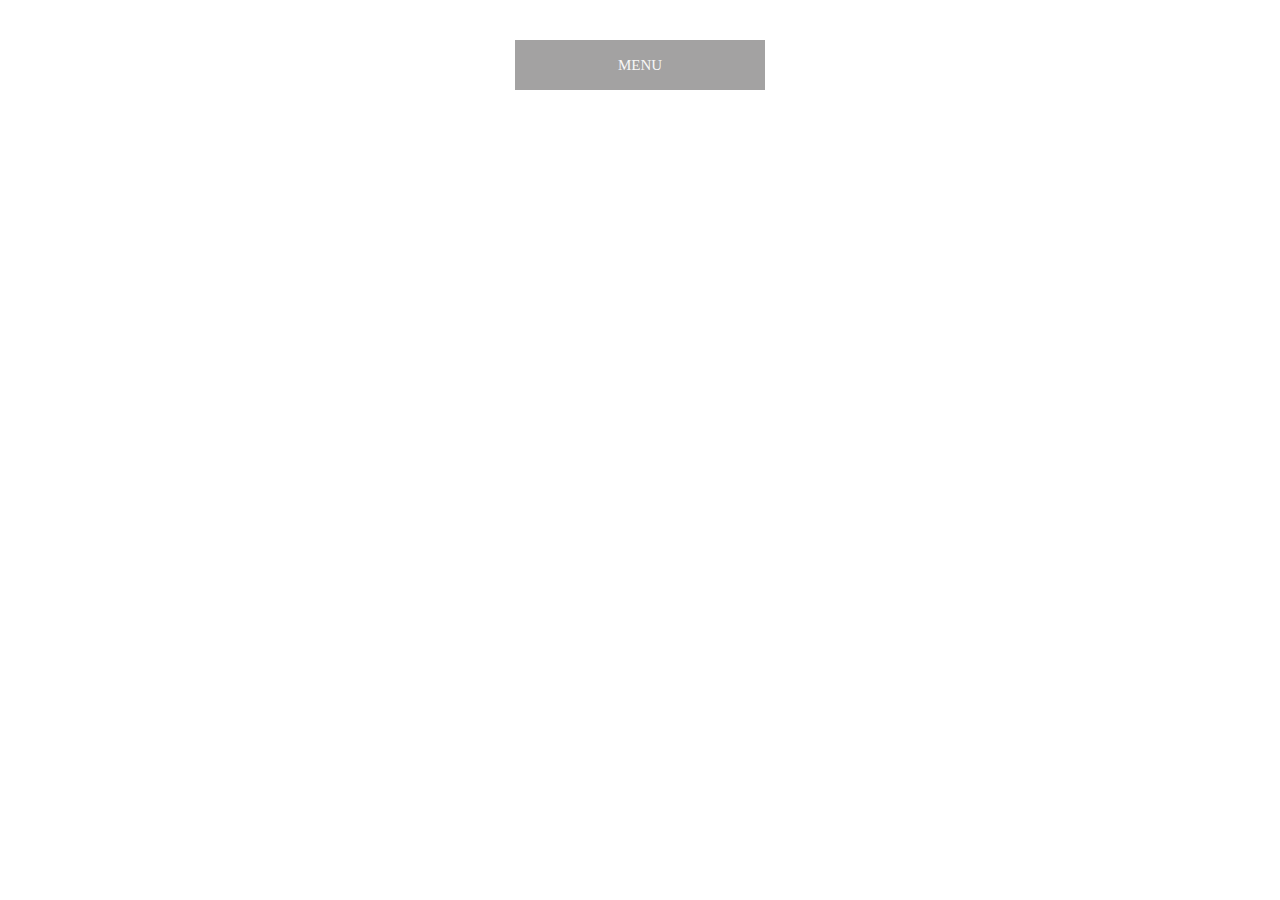
<file: animation/03-dropdown-menu/index.html>
<!DOCTYPE html>
<html lang="en">
  <head>
    <meta charset="UTF-8" />
    <meta http-equiv="X-UA-Compatible" content="IE=edge" />
    <meta name="viewport" content="width=device-width, initial-scale=1.0" />
    <title>Dropdown Menu</title>
    <link rel="stylesheet" href="style.css" />
  </head>
  <body>
    <div class="dropdown-container">
        <div class="menu-title">MENU</div>
        <ul class="dropdown-menu">
            <li>ITEM 1</li>
            <li>ITEM 2</li>
            <li>ITEM 3</li>
            <li>ITEM 4</li>
            <li>ITEM 5</li>
        </ul>
    </div>
    <script src="script.js"></script>
  </body>
</html>
</file>
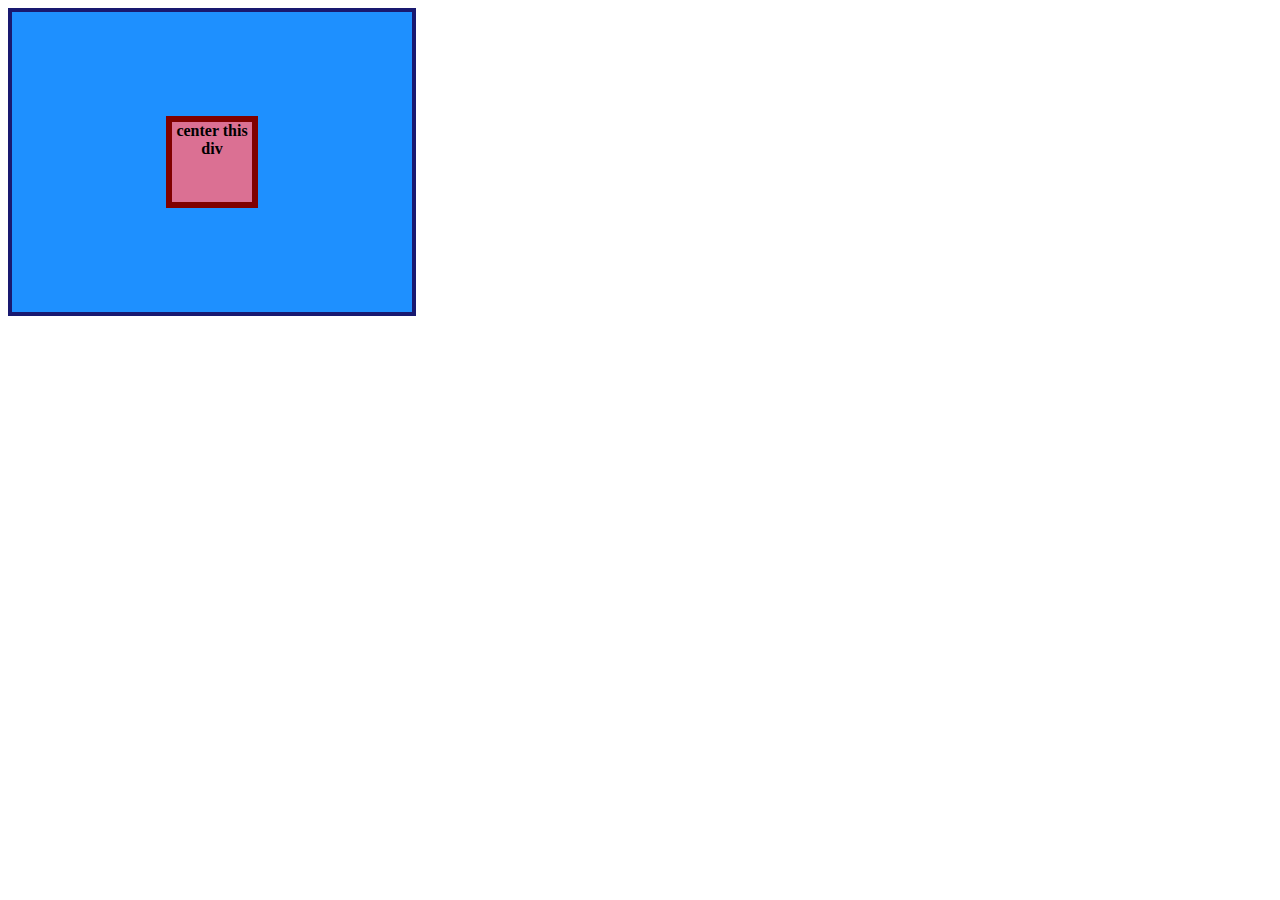
<file: flex/01-flex-center/index.html>
<!DOCTYPE html>
<html lang="en">
  <head>
    <meta charset="UTF-8">
    <meta http-equiv="X-UA-Compatible" content="IE=edge">
    <meta name="viewport" content="width=device-width, initial-scale=1.0">
    <title>CENTER THIS DIV</title>
    <link rel="stylesheet" href="style.css">
  </head>
  <body>
    <div class="container">
      <div class="box">center this div</div>
    </div>
  </body>
</html>
</file>
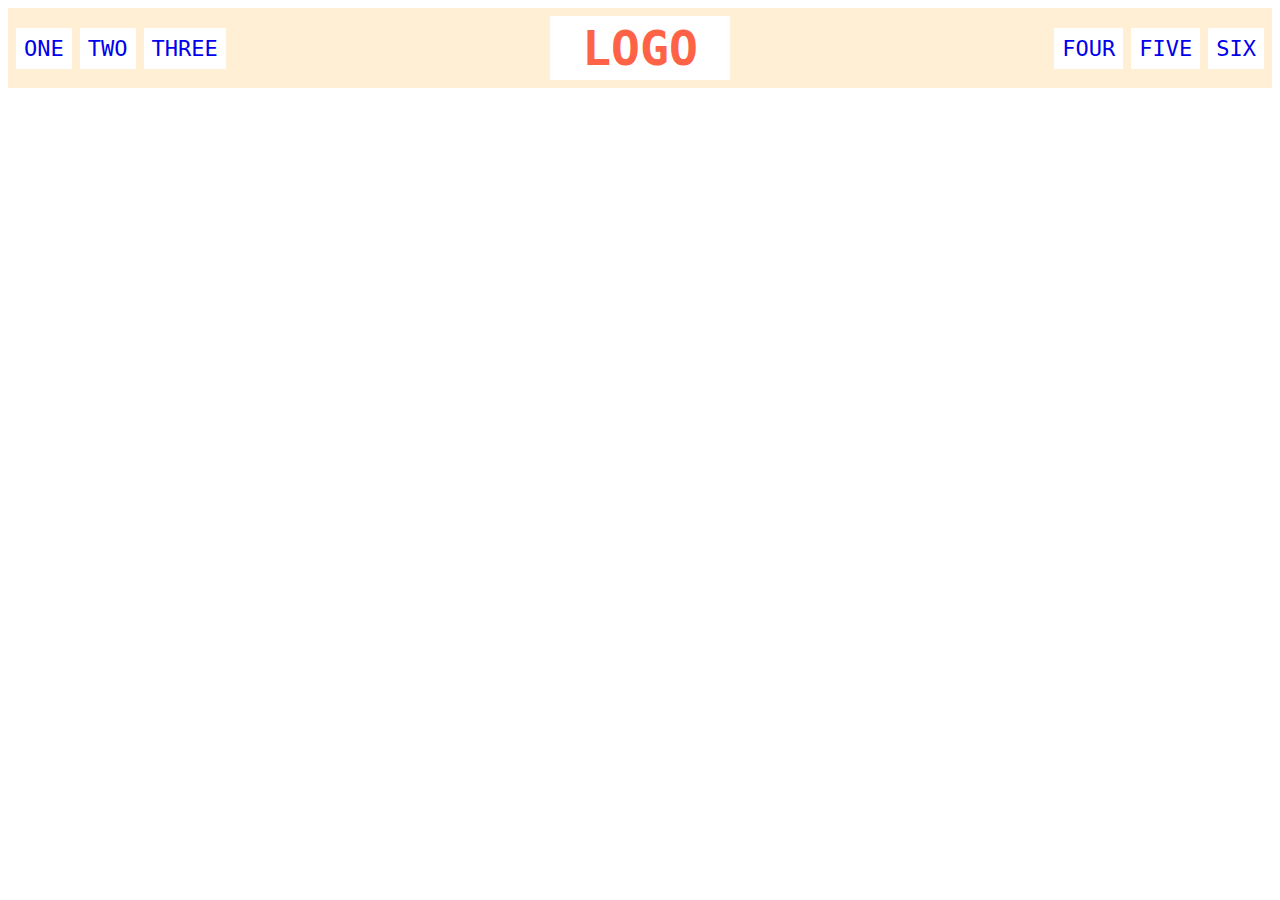
<file: flex/02-flex-header/index.html>
<!DOCTYPE html>
<html lang="en">
  <head>
    <meta charset="UTF-8">
    <meta http-equiv="X-UA-Compatible" content="IE=edge">
    <meta name="viewport" content="width=device-width, initial-scale=1.0">
    <title>Flex Header</title>
    <link rel="stylesheet" href="style.css">
  </head>
  <body>
    <div class="header">
      <div class="left-links">
        <ul>
          <li><a href="#">ONE</a></li>
          <li><a href="#">TWO</a></li>
          <li><a href="#">THREE</a></li>
        </ul>
      </div>
      <div class="logo">LOGO</div>
      <div class="right-links">
        <ul>
          <li><a href="#">FOUR</a></li>
          <li><a href="#">FIVE</a></li>
          <li><a href="#">SIX</a></li>
        </ul>
      </div>
    </div>
  </body>
</html>
</file>
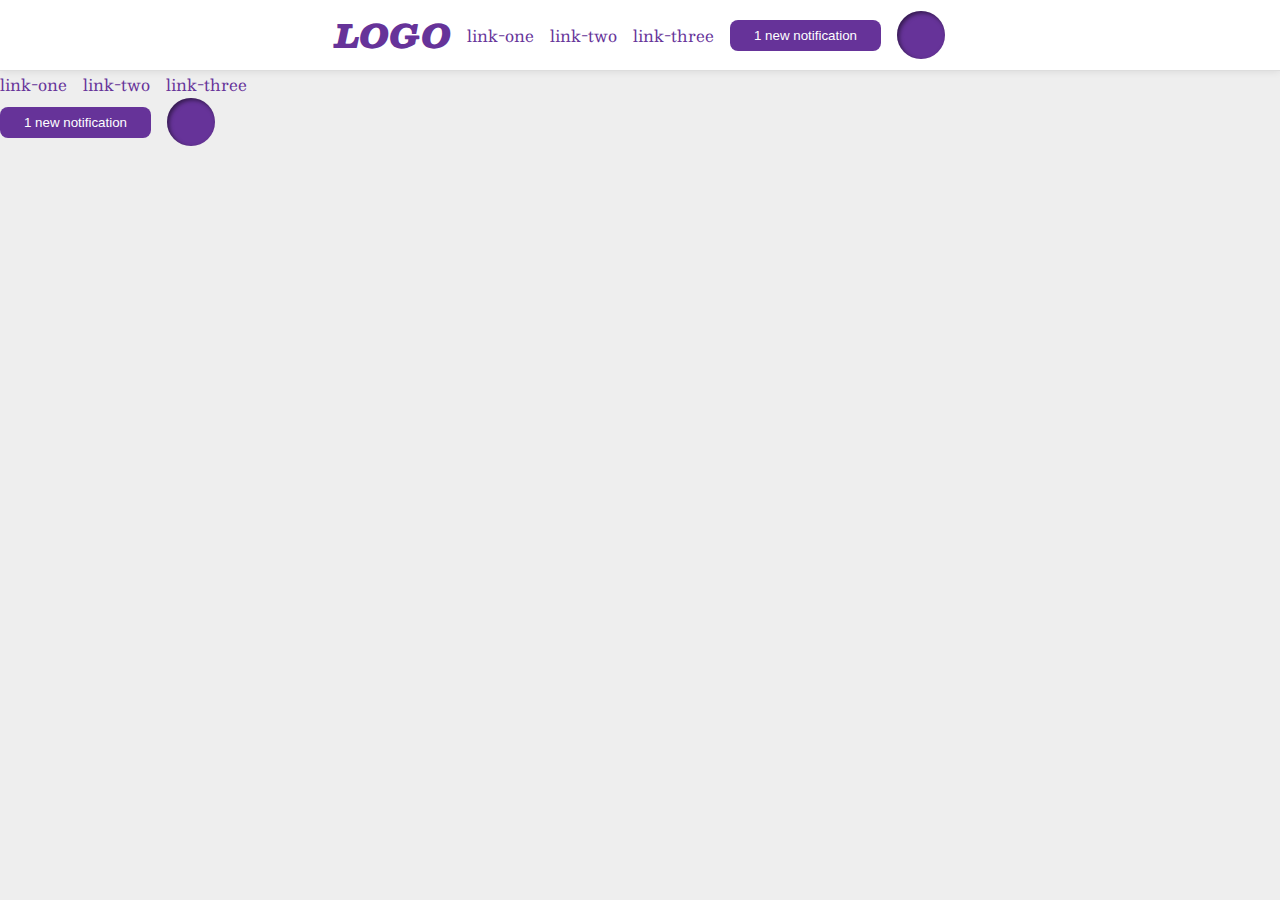
<file: flex/03-flex-header-2/index.html>
<!DOCTYPE html>
<html lang="en">
  <head>
    <meta charset="UTF-8">
    <meta http-equiv="X-UA-Compatible" content="IE=edge">
    <meta name="viewport" content="width=device-width, initial-scale=1.0">
    <title>Flex Header 2</title>
    <link rel="stylesheet" href="style.css">
  </head>
  <body>
    <div class="header">
      <div class="logo">
        LOGO
      </div>
      <ul class="links">
        <li><a href="google.com">link-one</a></li>
        <li><a href="google.com">link-two</a></li>
        <li><a href="google.com">link-three</a></li>
      </ul>
      <button class="notifications">
        1 new notification
      </button>
      <div class="profile-image"></div>
    </div>
    <ul class="links">
      <li><a href="google.com">link-one</a></li>
      <li><a href="google.com">link-two</a></li>
      <li><a href="google.com">link-three</a></li>
    </ul>
    <div class="right-side-header">
      <button class="notifications">
        1 new notification
      </button>
      <div class="profile-image"></div>
    </div>
  </body>
</html>
</file>
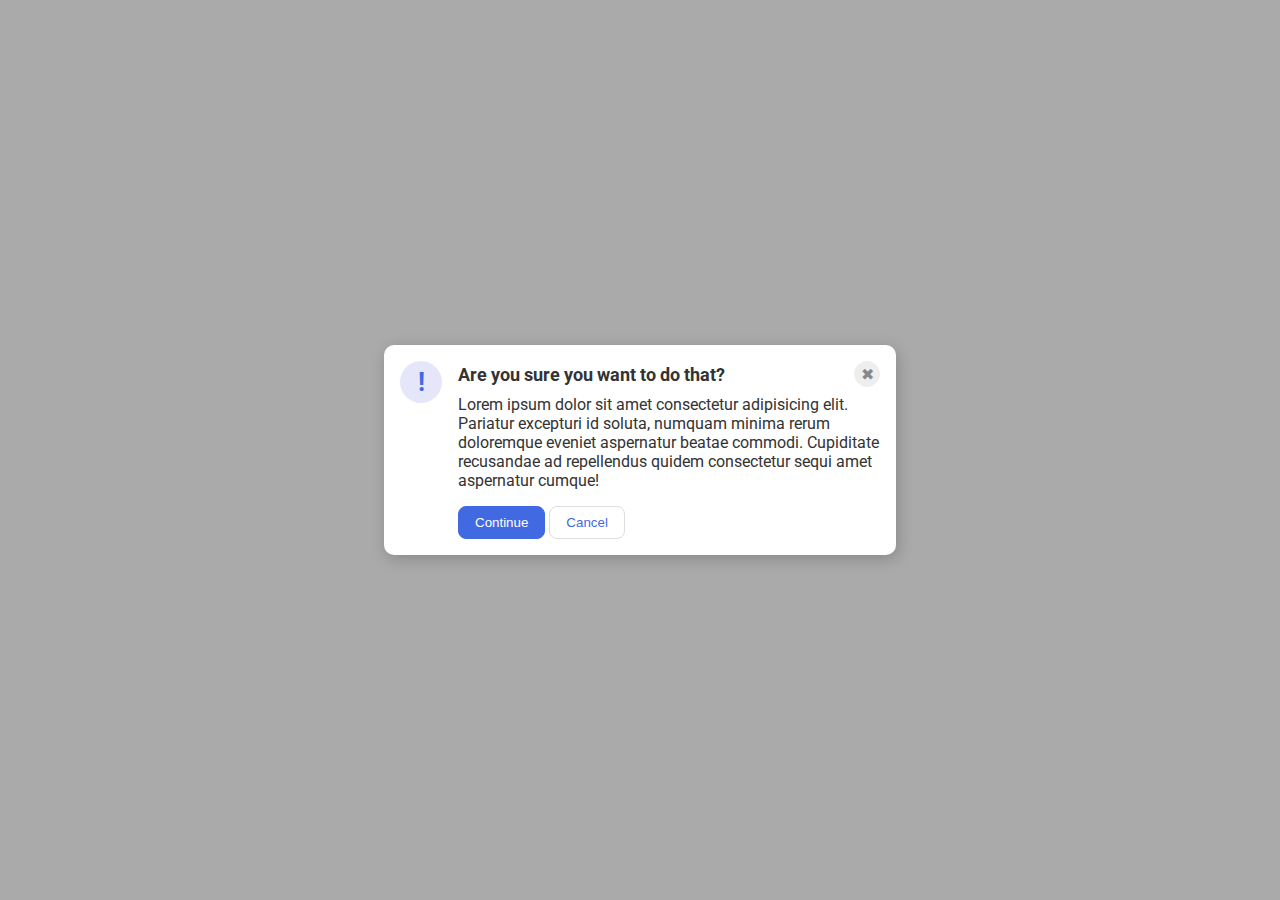
<file: flex/05-flex-modal/index.html>
<!DOCTYPE html>
<html lang="en">
  <head>
    <meta charset="UTF-8">
    <meta http-equiv="X-UA-Compatible" content="IE=edge">
    <meta name="viewport" content="width=device-width, initial-scale=1.0">
    <link rel="stylesheet" href="style.css">
    <title>Modal</title>
  </head>
  <body>
    <div class="modal">
      <div class="icon">!</div>
      <div class="container">
        <div class="header">Are you sure you want to do that?
          <div class="close-button">✖</div>
        </div>
        <div class="text">Lorem ipsum dolor sit amet consectetur adipisicing elit. Pariatur excepturi id soluta, numquam minima rerum doloremque eveniet aspernatur beatae commodi. Cupiditate recusandae ad repellendus quidem consectetur sequi amet aspernatur cumque!</div>
        <button class="continue">Continue</button>
        <button class="cancel">Cancel</button>
      </div>
    </div>
  </body>
</html>
</file>
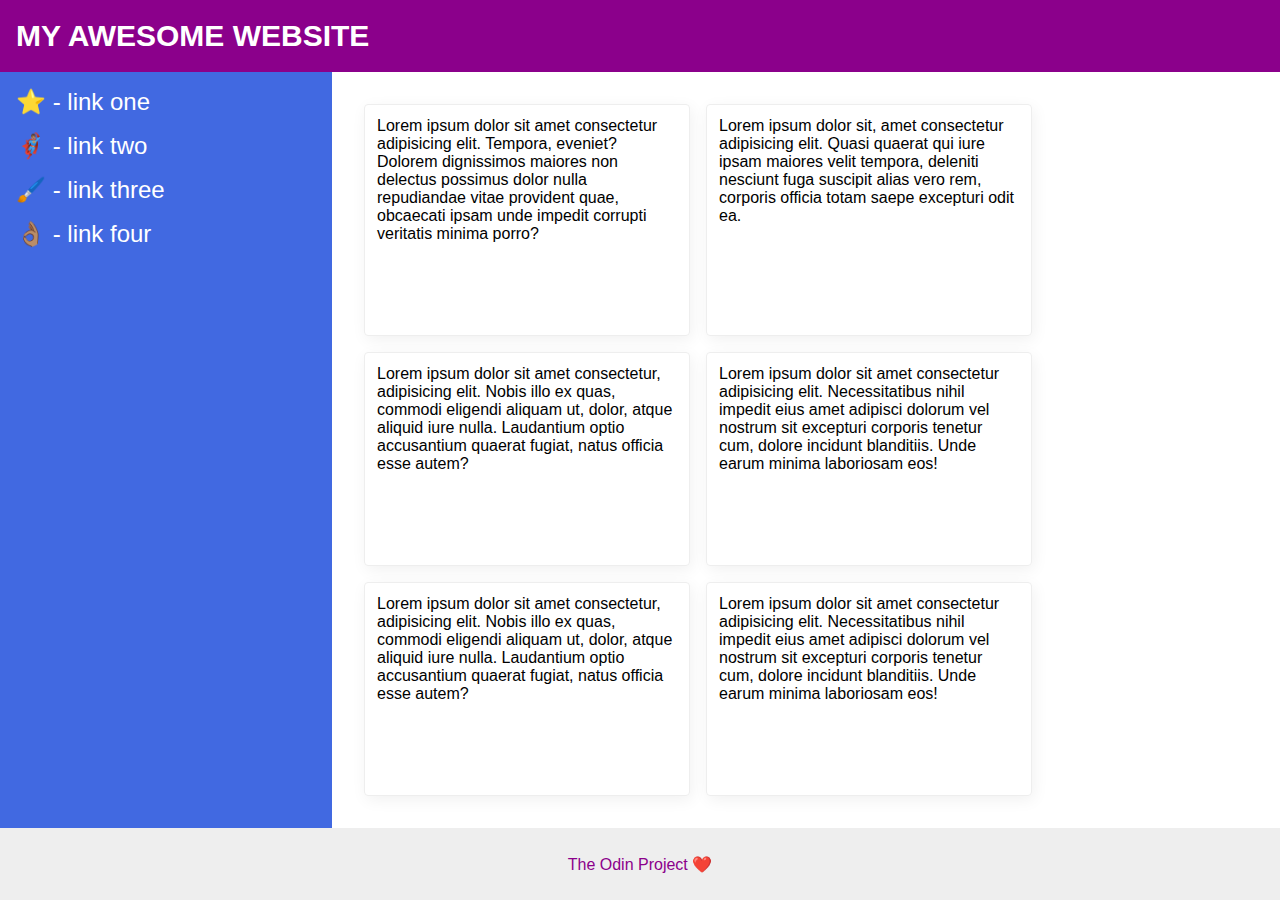
<file: flex/07-flex-layout-2/index.html>
<!DOCTYPE html>
<html lang="en">
  <head>
    <meta charset="UTF-8">
    <meta http-equiv="X-UA-Compatible" content="IE=edge">
    <meta name="viewport" content="width=device-width, initial-scale=1.0">
    <title>The Holy Grail</title>
    <link rel="stylesheet" href="style.css">
  </head>
  <body>
    <div class="header">
      MY AWESOME WEBSITE
    </div>
    <div class="content-container">
      <div class="sidebar">
        <ul>
          <li><a href="google.com">⭐ - link one</a></li>
          <li><a href="google.com">🦸🏽‍♂️ - link two</a></li>
          <li><a href="google.com">🖌️ - link three</a></li>
          <li><a href="google.com">👌🏽 - link four</a></li>
        </ul>
      </div>
      <div class="card-container">
        <div class="card">Lorem ipsum dolor sit amet consectetur adipisicing elit. Tempora, eveniet? Dolorem dignissimos maiores non delectus possimus dolor nulla repudiandae vitae provident quae, obcaecati ipsam unde impedit corrupti veritatis minima porro?</div>
        <div class="card">Lorem ipsum dolor sit, amet consectetur adipisicing elit. Quasi quaerat qui iure ipsam maiores velit tempora, deleniti nesciunt fuga suscipit alias vero rem, corporis officia totam saepe excepturi odit ea.</div>
        <div class="card">Lorem ipsum dolor sit amet consectetur, adipisicing elit. Nobis illo ex quas, commodi eligendi aliquam ut, dolor, atque aliquid iure nulla. Laudantium optio accusantium quaerat fugiat, natus officia esse autem?</div>
        <div class="card">Lorem ipsum dolor sit amet consectetur adipisicing elit. Necessitatibus nihil impedit eius amet adipisci dolorum vel nostrum sit excepturi corporis tenetur cum, dolore incidunt blanditiis. Unde earum minima laboriosam eos!</div>
        <div class="card">Lorem ipsum dolor sit amet consectetur, adipisicing elit. Nobis illo ex quas, commodi eligendi aliquam ut, dolor, atque aliquid iure nulla. Laudantium optio accusantium quaerat fugiat, natus officia esse autem?</div>
        <div class="card">Lorem ipsum dolor sit amet consectetur adipisicing elit. Necessitatibus nihil impedit eius amet adipisci dolorum vel nostrum sit excepturi corporis tenetur cum, dolore incidunt blanditiis. Unde earum minima laboriosam eos!</div>
      </div>
    </div>
    <div class="footer">
      The Odin Project ❤️
    </div>
  </body>
</html>
</file>
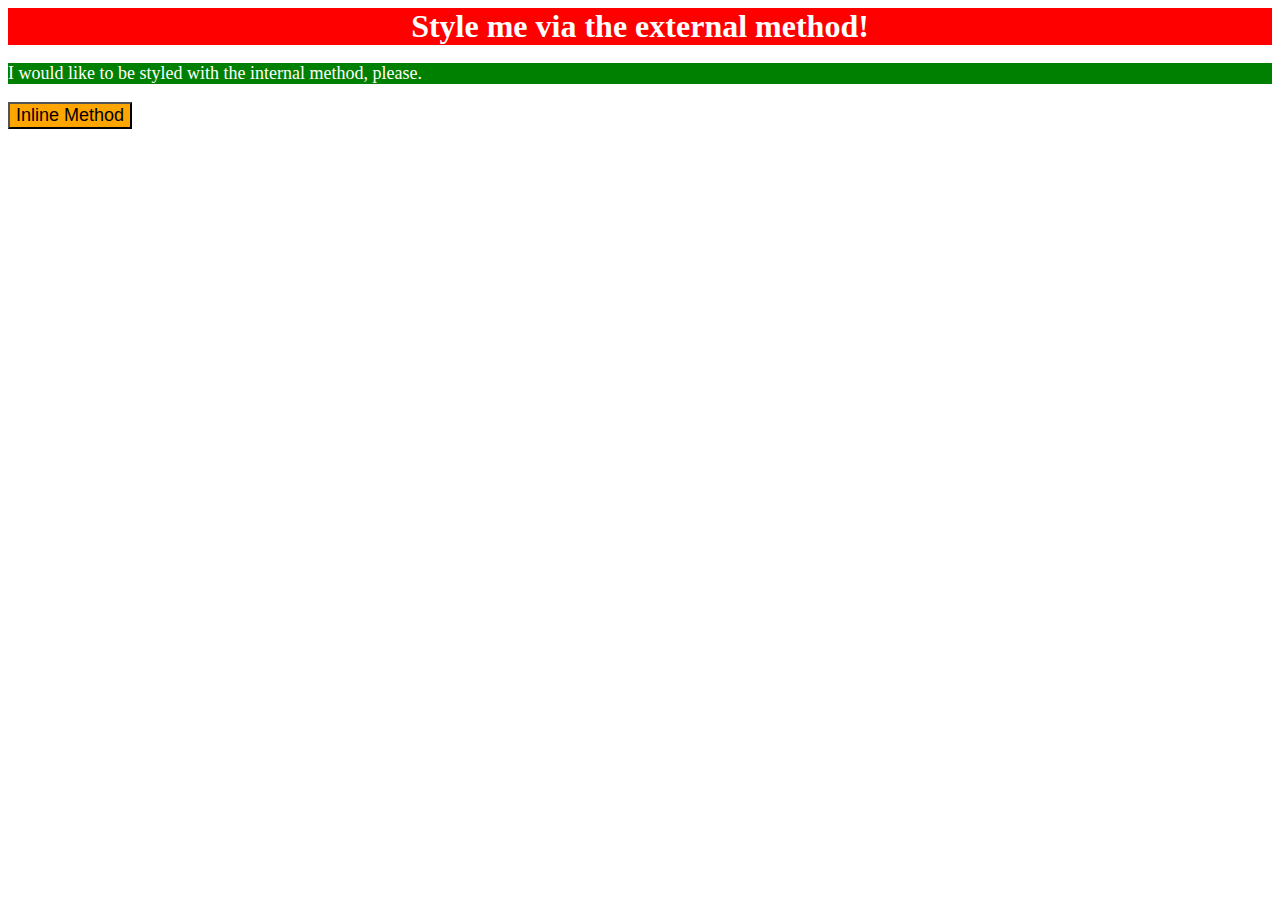
<file: foundations/01-css-methods/index.html>
<!DOCTYPE html>
<html lang="en">
  <head>
    <meta charset="UTF-8">
    <meta http-equiv="X-UA-Compatible" content="IE=edge">
    <meta name="viewport" content="width=device-width, initial-scale=1.0">
    <title>Methods for Adding CSS</title>
    <link rel="stylesheet" href="./styles.css">
    <style>
p {
  color: white;
  background-color: green;
  font-size: 18px;
}
    </style>
  </head>
  <body>
    <div>Style me via the external method!</div>
    <p>I would like to be styled with the internal method, please.</p>
    <button style="background-color: orange; font-size: 18px;">Inline Method</button>
  </body>
</html>
</file>
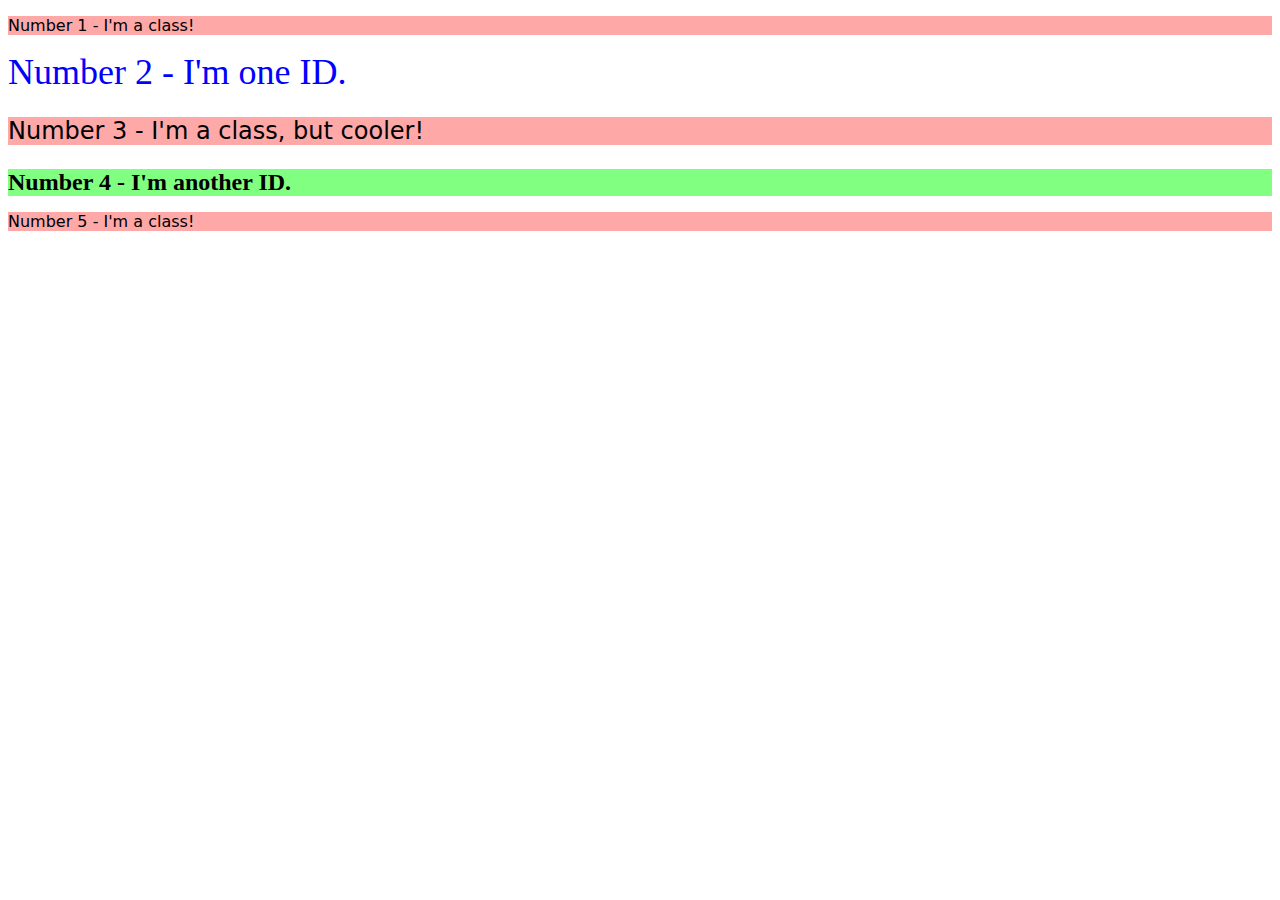
<file: foundations/02-class-id-selectors/index.html>
<!DOCTYPE html>
<html lang="en">
  <head>
    <meta charset="UTF-8">
    <meta http-equiv="X-UA-Compatible" content="IE=edge">
    <meta name="viewport" content="width=device-width, initial-scale=1.0">
    <title>Class and ID Selectors</title>
    <link rel="stylesheet" href="style.css">
  </head>
  <body>
    <p class="odd-numbered">Number 1 - I'm a class!</p>
    <div id="blue-text">Number 2 - I'm one ID.</div>
    <p class="odd-numbered big-text">Number 3 - I'm a class, but cooler!</p>
    <div id="green-text">Number 4 - I'm another ID.</div>
    <p class="odd-numbered">Number 5 - I'm a class!</p>
  </body>
</html>
</file>
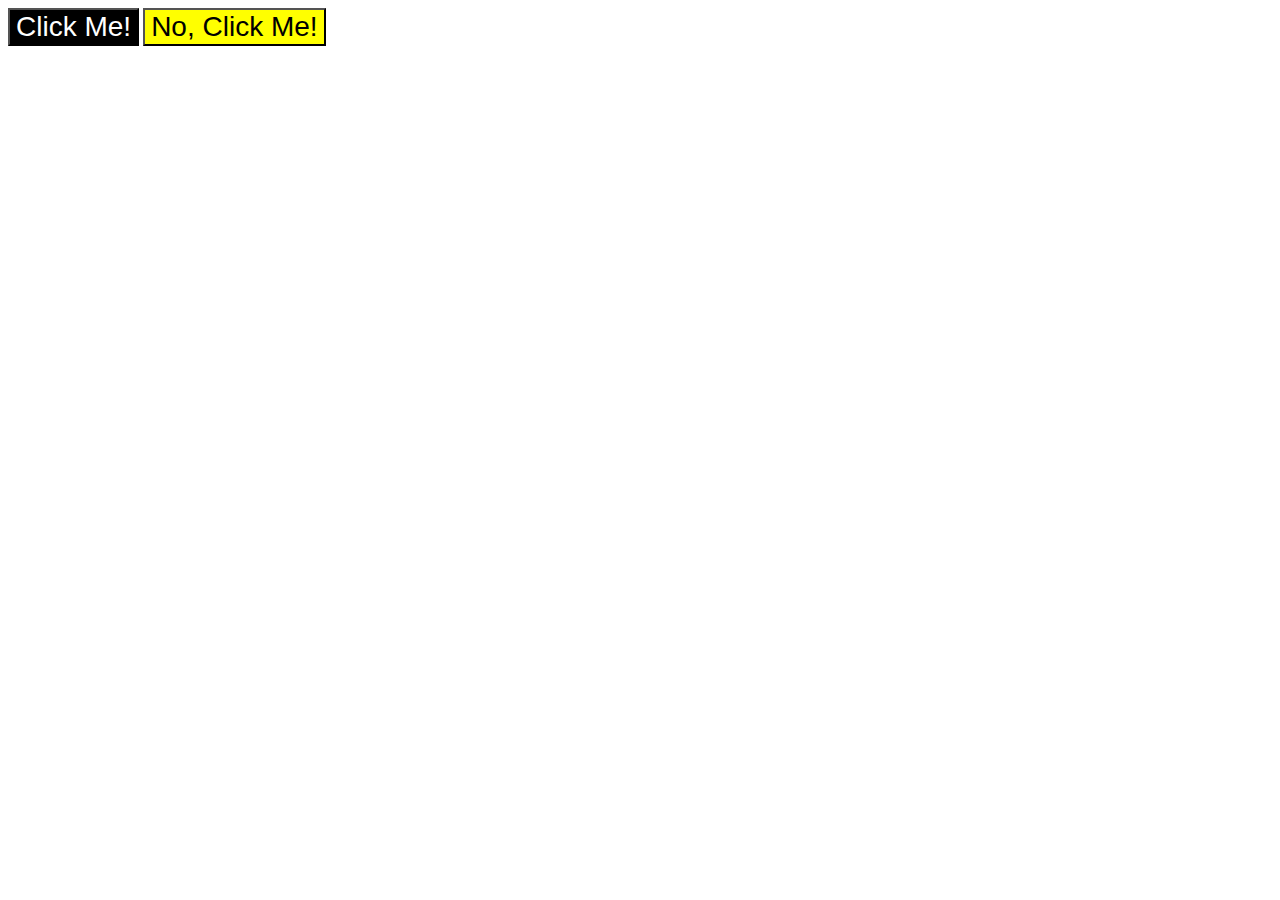
<file: foundations/03-grouping-selectors/index.html>
<!DOCTYPE html>
<html lang="en">
  <head>
    <meta charset="UTF-8">
    <meta http-equiv="X-UA-Compatible" content="IE=edge">
    <meta name="viewport" content="width=device-width, initial-scale=1.0">
    <title>Grouping Selectors</title>
    <link rel="stylesheet" href="style.css">
  </head>
  <body>
    <button class="black-button">Click Me!</button>
    <button class="yellow-button">No, Click Me!</button>
  </body>
</html>
</file>
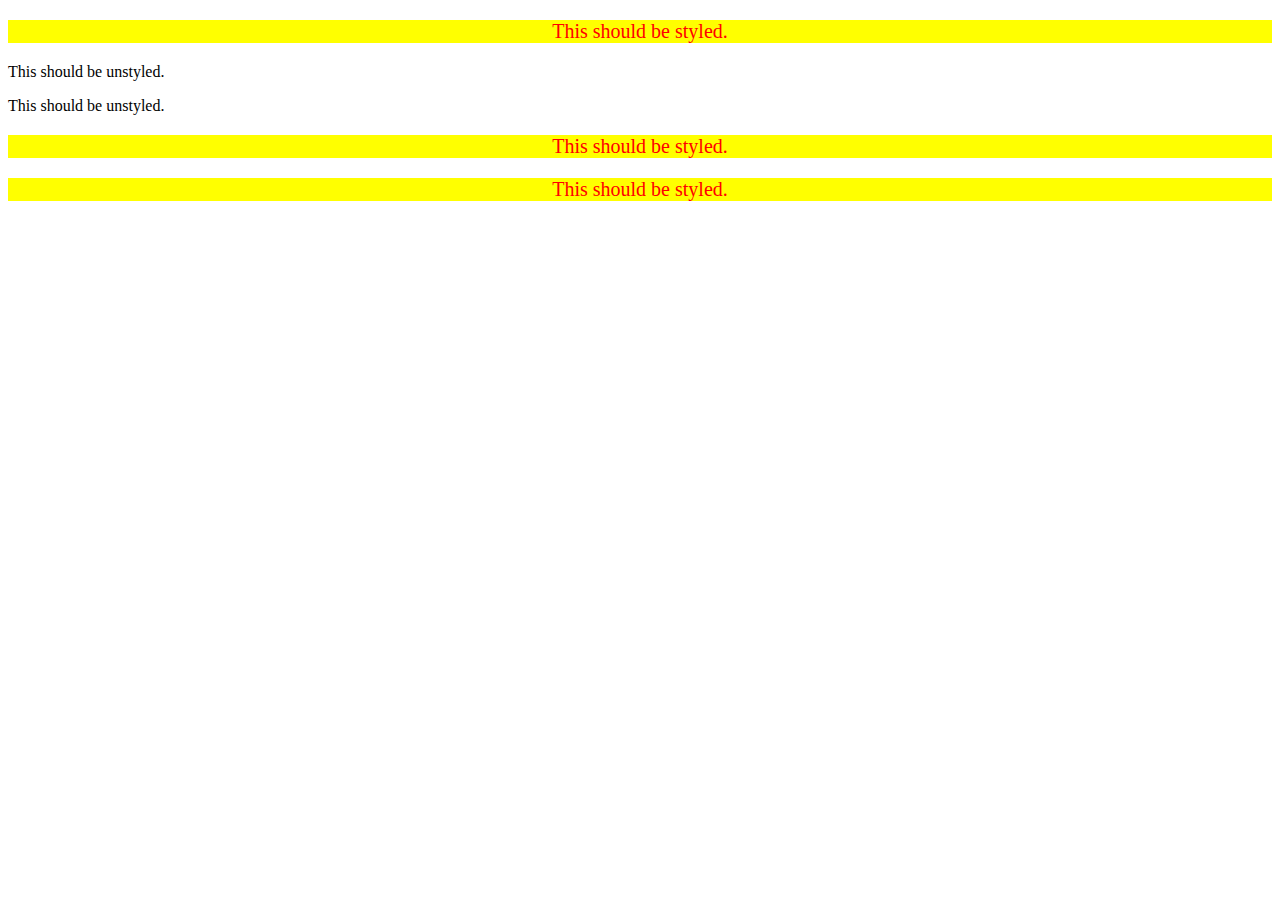
<file: foundations/05-descendant-combinator/index.html>
<!DOCTYPE html>
<html lang="en">
  <head>
    <meta charset="UTF-8">
    <meta http-equiv="X-UA-Compatible" content="IE=edge">
    <meta name="viewport" content="width=device-width, initial-scale=1.0">
    <title>Descendant Combinator</title>
    <link rel="stylesheet" href="style.css">
  </head>
  <body>
    <div class="container">
      <p class="text">This should be styled.</p>
    </div>
    <p class="text">This should be unstyled.</p>
    <p class="text">This should be unstyled.</p>
    <div class="container">
      <p class="text">This should be styled.</p>
      <p class="text">This should be styled.</p>
    </div>
  </body>
</html>
</file>
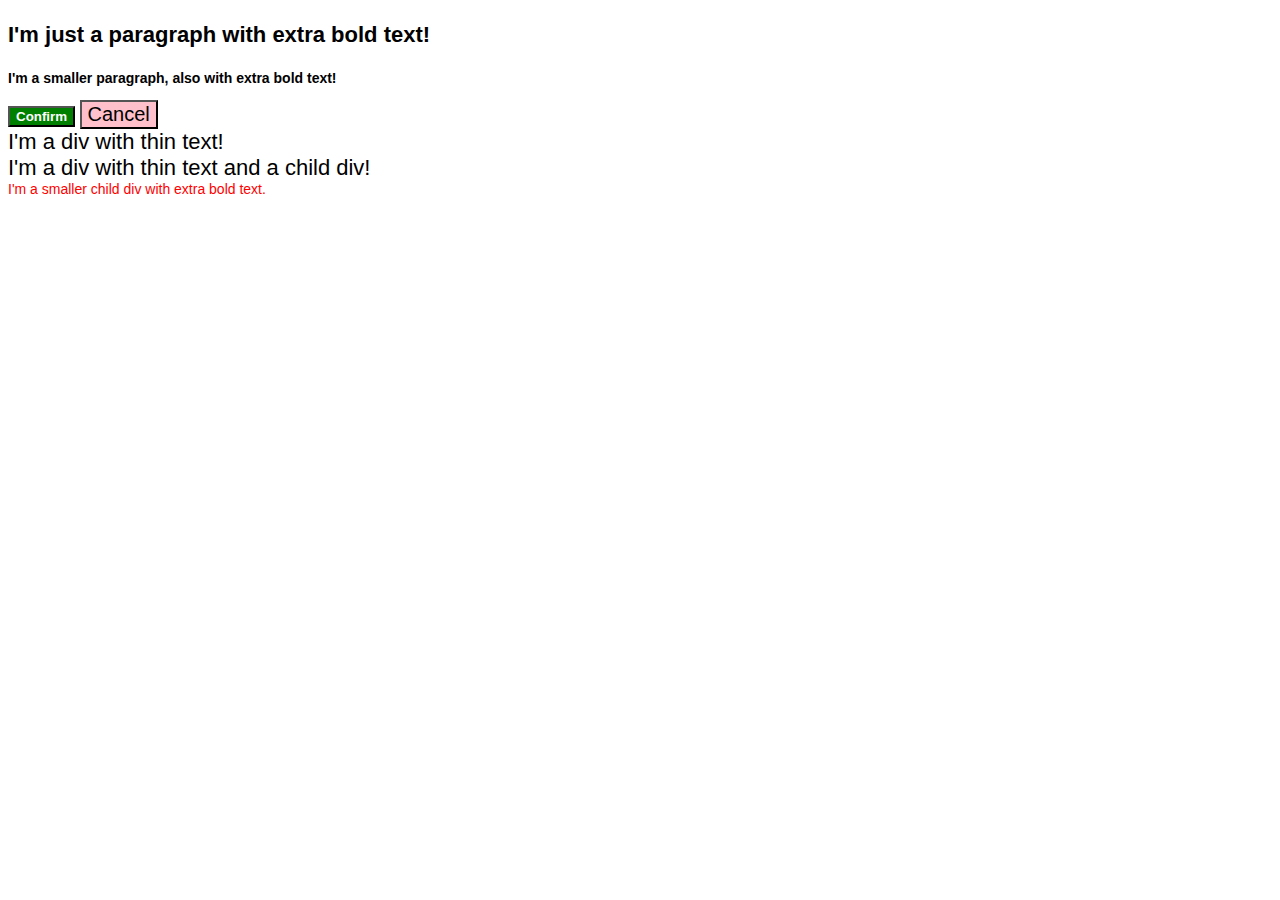
<file: foundations/06-cascade-fix/index.html>
<!DOCTYPE html>
<html lang="en">
  <head>
    <meta charset="UTF-8">
    <meta http-equiv="X-UA-Compatible" content="IE=edge">
    <meta name="viewport" content="width=device-width, initial-scale=1.0">
    <title>Fix the Cascade</title>
    <link rel="stylesheet" href="style.css">
  </head>
  <body>
    <p class="para">I'm just a paragraph with extra bold text!</p>
    <p class="para small-para">I'm a smaller paragraph, also with extra bold text!</p>

    <button id="confirm-button" class="button confirm">Confirm</button>
    <button id="cancel-button" class="button cancel">Cancel</button>

    <div class="text">I'm a div with thin text!</div>
    <div class="text">I'm a div with thin text and a child div!
      <div class="text child">I'm a smaller child div with extra bold text.</div>
    </div>
  </body>
</html>
</file>
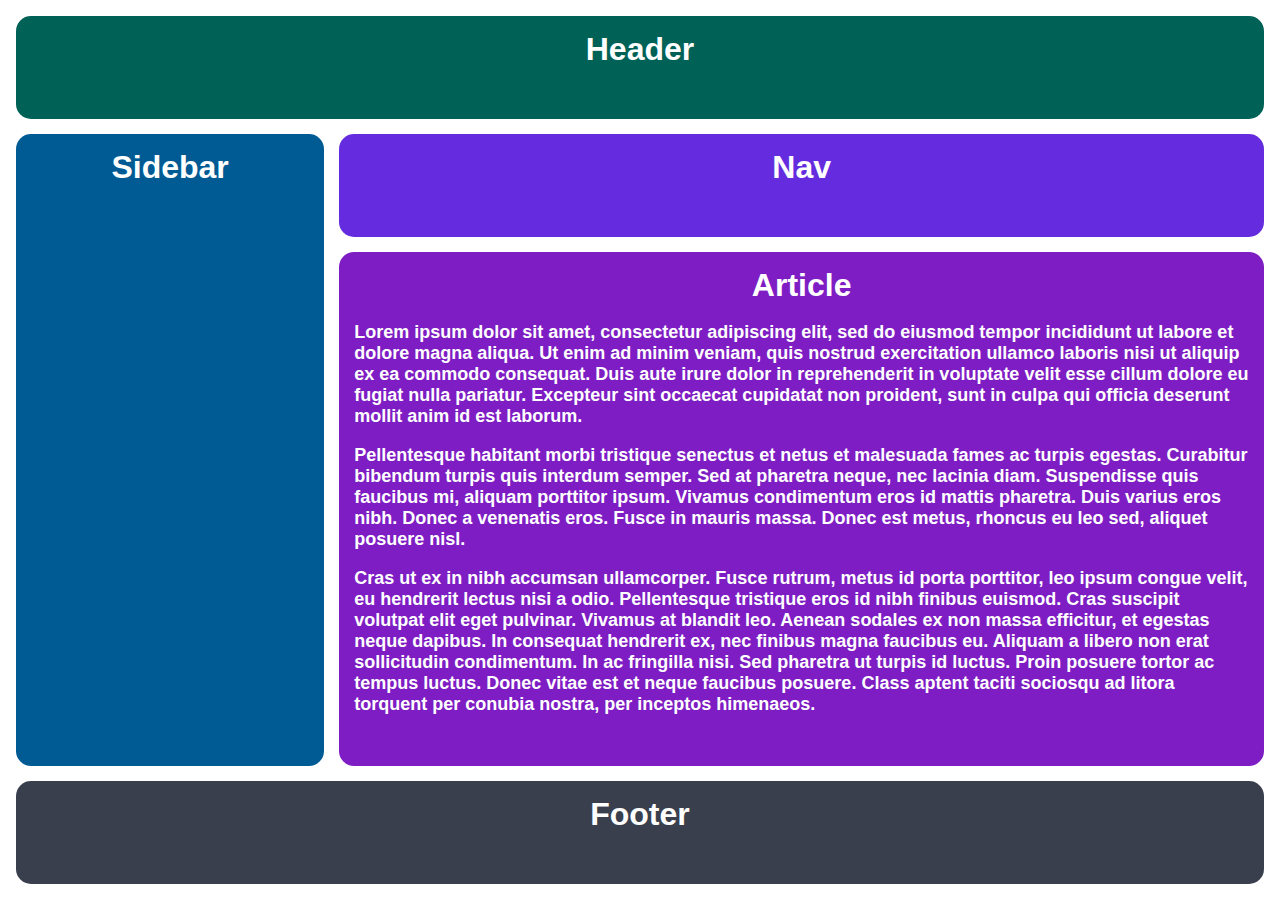
<file: grid/01-grid-layout-1/index.html>
<!DOCTYPE html>
<html lang="en">
  <head>
    <meta charset="UTF-8">
    <meta http-equiv="X-UA-Compatible" content="IE=edge">
    <meta name="viewport" content="width=device-width, initial-scale=1.0">
    <title>The Holy Grail</title>
    <link rel="stylesheet" href="style.css">
  </head>
  <body>
    <div class="container">
      <div class="header">Header</div>
      <div class="sidebar">Sidebar</div>
      <div class="nav">Nav</div>
      <div class="article">Article
        <p>Lorem  ipsum dolor sit amet, consectetur adipiscing elit, sed do eiusmod tempor incididunt ut labore et dolore magna aliqua. Ut enim ad minim veniam, quis nostrud exercitation ullamco laboris nisi ut aliquip ex ea commodo consequat. Duis aute irure dolor in reprehenderit in voluptate velit esse cillum dolore eu fugiat nulla pariatur. Excepteur sint occaecat cupidatat non proident, sunt in culpa qui officia deserunt mollit anim id est laborum.</p>
        <p>Pellentesque habitant morbi tristique senectus et netus et malesuada fames ac turpis egestas. Curabitur bibendum turpis quis interdum semper. Sed at pharetra neque, nec lacinia diam. Suspendisse quis faucibus mi, aliquam porttitor ipsum. Vivamus condimentum eros id mattis pharetra. Duis varius eros nibh. Donec a venenatis eros. Fusce in mauris massa. Donec est metus, rhoncus eu leo sed, aliquet posuere nisl.</p>
        <p>Cras ut ex in nibh accumsan ullamcorper. Fusce rutrum, metus id porta porttitor, leo ipsum congue velit, eu hendrerit lectus nisi a odio. Pellentesque tristique eros id nibh finibus euismod. Cras suscipit volutpat elit eget pulvinar. Vivamus at blandit leo. Aenean sodales ex non massa efficitur, et egestas neque dapibus. In consequat hendrerit ex, nec finibus magna faucibus eu. Aliquam a libero non erat sollicitudin condimentum. In ac fringilla nisi. Sed pharetra ut turpis id luctus. Proin posuere tortor ac tempus luctus. Donec vitae est et neque faucibus posuere. Class aptent taciti sociosqu ad litora torquent per conubia nostra, per inceptos himenaeos.</p>
      </div>
      <div class="footer">Footer</div>
    </div>
  </body>
</html>
</file>
<file: animation/03-dropdown-menu/style.css>
.dropdown-container {
  max-width: 250px;
  margin: 40px auto;
  text-align: center;
  line-height: 50px;
  font-size: 15px;
  color: rgb(247, 247, 247);
  cursor: pointer;
}

.menu-title {
  background-color: rgb(163, 162, 162);
}

.dropdown-menu {
  list-style: none;
  padding: 0;
  margin: 0;
  background-color: rgb(99, 97, 97);

  display: none;
}

ul.dropdown-menu li:hover {
  background: rgb(47, 46, 46);
}

.visible {
  display: block;
}
</file>
<file: flex/01-flex-center/style.css>
.container {
  background: dodgerblue;
  border: 4px solid midnightblue;
  width: 400px;
  height: 300px;
  display: flex;
  justify-content: center;
  align-items: center;
}

.box {
  background: palevioletred;
  font-weight: bold;
  text-align: center;
  border: 6px solid maroon;
  width: 80px;
  height: 80px;
}
</file>
<file: flex/02-flex-header/style.css>
.header  {
  font-family: monospace;
  background: papayawhip;
  display: flex;
  justify-content: space-between;
  align-items: center;
  padding: 8px;
}

.logo {
  font-size: 48px;
  font-weight: 900;
  color: tomato;
  background: white;
  padding: 4px 32px;
}

ul {
  /* this removes the dots on the list items*/
  list-style-type: none;
  display: flex;
  gap: 8px;
  margin: 0px;
  padding: 0px;
}

a {
  font-size: 22px;
  background: white;
  padding: 8px;
  /* this removes the line under the links */
  text-decoration: none;
}
</file>
<file: flex/03-flex-header-2/style.css>
/* this is some magical font-importing.  
you'll learn about it later. */
@import url('https://fonts.googleapis.com/css2?family=Besley:ital,wght@0,400;1,900&display=swap');

body {
  margin: 0;
  background: #eee;
  font-family: Besley, serif;
}

.header {
  background: white;
  border-bottom: 1px solid #ddd;
  box-shadow: 0 0 8px rgba(0,0,0,.1);
  display: flex;
  justify-content: center;
  align-items: center;
  gap: 16px;
  padding: 8px;
}

.profile-image {
  background: rebeccapurple;
  box-shadow: inset 2px 2px 4px rgba(0,0,0,.5);
  border-radius: 50%;
  width: 48px;
  height: 48px;
}

.logo {
  color: rebeccapurple;
  font-size: 32px;
  font-weight: 900;
  font-style: italic;
}

button {
  border: none;
  border-radius: 8px;
  background: rebeccapurple;
  color: white;
  padding: 8px 24px;
}

a {
  /* this removes the line under our links */
  text-decoration: none;
  color: rebeccapurple;
}

ul {
  list-style-type: none;
  display: flex;
  margin: 0px;
  padding: 0px;
  gap: 16px;
}

.right-side-header {
  display: flex;
  margin-left: auto;
  gap: 16px;
  align-items: center;
}
</file>
<file: flex/05-flex-modal/style.css>
@import url('https://fonts.googleapis.com/css2?family=Roboto:wght@400;700&display=swap');

html, body {
  height: 100%;
}

body {
  font-family: Roboto, sans-serif;
  margin: 0;
  background: #aaa;
  color: #333;
  /* I'll give you this one for free lol */
  display: flex;
  align-items: center;
  justify-content: center;
}

.modal {
  background: white;
  width: 480px;
  border-radius: 10px;
  box-shadow: 2px 4px 16px rgba(0,0,0,.2);
  display: flex;
  gap: 16px;
  padding: 16px;
}

.icon {
  color: royalblue;
  font-size: 26px;
  font-weight: 700;
  background: lavender;
  width: 42px;
  height: 42px;
  border-radius: 50%;
  display: flex;
  align-items: center;
  justify-content: center;
  flex-shrink: 0;
}

.header {
  display: flex;
  justify-content: space-between;
  align-items: center;
  margin-bottom: 8px;
  font-size: 18px;
  font-weight: 700;
}

.close-button {
  background: #eee;
  border-radius: 50%;
  color: #888;
  font-weight: 400;
  font-size: 16px;
  height: 24px;
  width: 24px;
  display: flex;
  align-items: center;
  justify-content: center;
  border: 1px solid #eee;
  padding: 0;
}

button {
  cursor: pointer;
  padding: 8px 16px;
  border-radius: 8px;
}

button.continue {
  background: royalblue;
  border: 1px solid royalblue;
  color: white;
}

button.cancel {
  background: white;
  border: 1px solid #ddd;
  color: royalblue;
}

.text {
  margin-bottom: 16px;
}
</file>
<file: flex/07-flex-layout-2/style.css>
body {
  font-family: -apple-system, BlinkMacSystemFont, 'Segoe UI', Roboto, Oxygen, Ubuntu, Cantarell, 'Open Sans', 'Helvetica Neue', sans-serif;
  margin: 0;
  min-height: 100vh;
  display: flex;
  flex-direction: column;
}

.header {
  height: 72px;
  background: darkmagenta;
  color: white;
  font-size: 30px;
  font-weight: 900;
  padding: 0 16px;
  display: flex;
  align-items: center;
}

.footer {
  height: 72px;
  background: #eee;
  color: darkmagenta;
  display: flex;
  justify-content: center;
  align-items: center;
}

.sidebar {
  width: 300px;
  background: royalblue;
  flex-shrink: 0;
  padding: 16px;
}

.card {
  border: 1px solid #eee;
  box-shadow: 2px 4px 16px rgba(0,0,0,.06);
  border-radius: 4px;
  padding: 12px;
  width: 300px;
}

.content-container {
  display: flex;
  flex: 1;
}

.card-container {
  display: flex;
  flex-wrap: wrap;
  padding: 32px;
  gap: 16px;
}

a {
  text-decoration: none;
  color: white;
  font-size: 24px;
}

ul {
  list-style-type: none;
  margin: 0;
  padding: 0;
}

li {
  margin-bottom: 16px;
}
</file>
<file: foundations/01-css-methods/styles.css>
div {
  color: white;
  background-color: red;
  font-size: 32px;
  font-weight: bold;
  text-align: center;
}
</file>
<file: foundations/02-class-id-selectors/style.css>
.odd-numbered {
    background-color: hsl(0, 100%, 83%);
    font-family: Verdana, DejaVu Sans, sans-serif;
}

#blue-text {
    color: rgb(0, 0, 255);
    font-size: 36px;
}

.big-text {
    font-size: 24px;
}

#green-text {
    background-color: #80ff80;
    font-size: 24px;
    font-weight: bold;
}
</file>
<file: foundations/03-grouping-selectors/style.css>
.black-button,
.yellow-button {
  font-size: 28px;
  font-family: Helvetica, "Times New Roman", sans-serif;
}

.black-button {
  color: white;
  background-color: black;
}

.yellow-button {
  background-color: yellow;
}
</file>
<file: foundations/05-descendant-combinator/style.css>
.container .text {
  background-color: yellow;
  color: red;
  font-size: 20px;
  text-align: center;
}
</file>
<file: foundations/06-cascade-fix/style.css>
body {
  font-family: Arial, Helvetica, sans-serif;
}

.para,
.small-para {
  color: hsl(0, 0%, 0%);
  font-weight: 800;
}

.para {
  font-size: 22px;
}

.small-para {
  font-size: 14px;
}

#confirm-button {
  background: green;
  color: white;
  font-weight: bold;
} 

#cancel-button {
  background-color: #ffc0cb;
  color: black;
  font-size: 20px;
}

.text .child {
  color: red;
  font-size: 14px;
}

div.text {
  color: rgb(0, 0, 0);
  font-size: 22px;
  font-weight: 100;
}
</file>
<file: grid/01-grid-layout-1/style.css>
body,
html {
  height: 100%;
  margin: 0;
}

.container {
  text-align: center;
  height: 100%;
  padding: 16px;
  box-sizing: border-box;
  display: grid;
  gap: 15px;
  grid-template: 1fr 1fr 5fr 1fr / 1fr 3fr;
}

.container div {
  padding: 15px;
  font-size: 32px;
  font-family: Helvetica;
  font-weight: bold;
  color: white;
  border-radius: 15px;
}

.header {
  background-color: #006157;
  grid-column: 1 / -1;
}

.sidebar {
  background-color: #005B94;
  grid-area: 2 / 1 / span 2 / 2;
}

.nav {
  background-color: #642cde;
}

.article {
  background-color: #7E1DC3;
}

.footer {
  background-color: #393f4d;
  grid-column: 1 / -1;
}

.article p {
  font-size: 18px;
  font-family: sans-serif;
  color: white;
  text-align: left;
}
</file>
